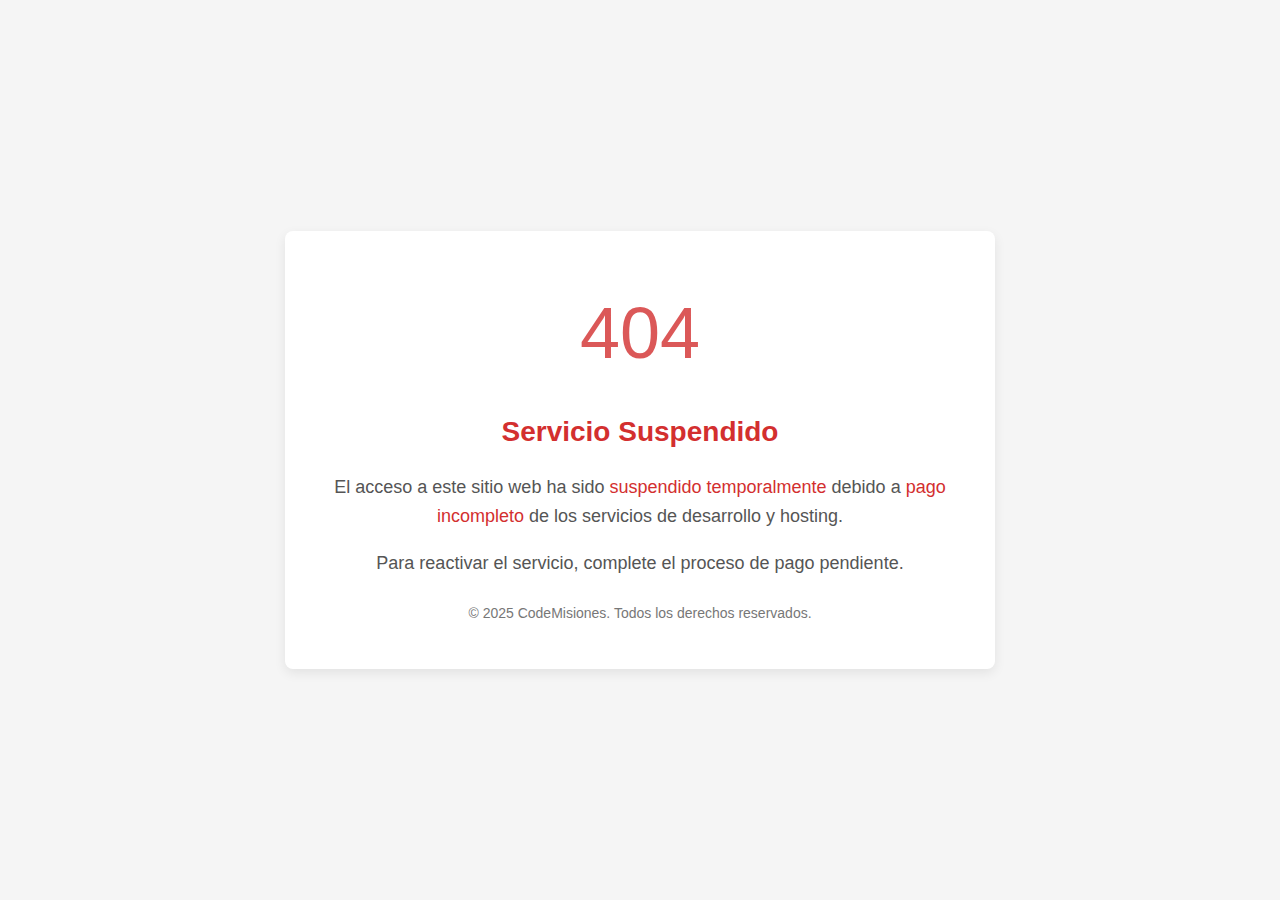
<file: index.html>
<!DOCTYPE html>
<html lang="es">
<head>
    <meta charset="UTF-8">
    <meta name="viewport" content="width=device-width, initial-scale=1.0">
    <title>Suspensión de Servicio</title>
    <style>
        body {
            font-family: 'Helvetica Neue', Arial, sans-serif;
            background-color: #f5f5f5;
            color: #333;
            margin: 0;
            padding: 0;
            display: flex;
            justify-content: center;
            align-items: center;
            min-height: 100vh;
            line-height: 1.6;
        }
        
        .container {
            max-width: 650px;
            width: calc(100% - 40px);
            margin: 20px;
            padding: 30px;
            background: white;
            border-radius: 8px;
            box-shadow: 0 4px 12px rgba(0, 0, 0, 0.08);
            text-align: center;
        }
        
        h1 {
            color: #d32f2f;
            font-size: clamp(1.5rem, 5vw, 1.75rem);
            font-weight: 600;
            margin-bottom: 15px;
        }
        
        .status-code {
            font-size: clamp(3.5rem, 15vw, 4.5rem);
            font-weight: 300;
            color: #d32f2f;
            margin: 15px 0;
            opacity: 0.8;
        }
        
        .message {
            font-size: clamp(1rem, 3.5vw, 1.125rem);
            margin-bottom: 20px;
            color: #555;
        }
        
        .highlight {
            color: #d32f2f;
            font-weight: 500;
        }
        
        .footer {
            margin-top: 25px;
            font-size: clamp(0.75rem, 2.5vw, 0.875rem);
            color: #777;
        }
    </style>
</head>
<body>
    <div class="container">
        <div class="status-code">404</div>
        
        <h1>Servicio Suspendido</h1>
        
        <div class="message">
            <p>El acceso a este sitio web ha sido <span class="highlight">suspendido temporalmente</span> debido a <span class="highlight">pago incompleto</span> de los servicios de desarrollo y hosting.</p>
            
            <p>Para reactivar el servicio, complete el proceso de pago pendiente.</p>
        </div>
        
        <div class="footer">
            <p>&copy; 2025 CodeMisiones. Todos los derechos reservados.</p>
        </div>
    </div>
</body>
</html>
</file>
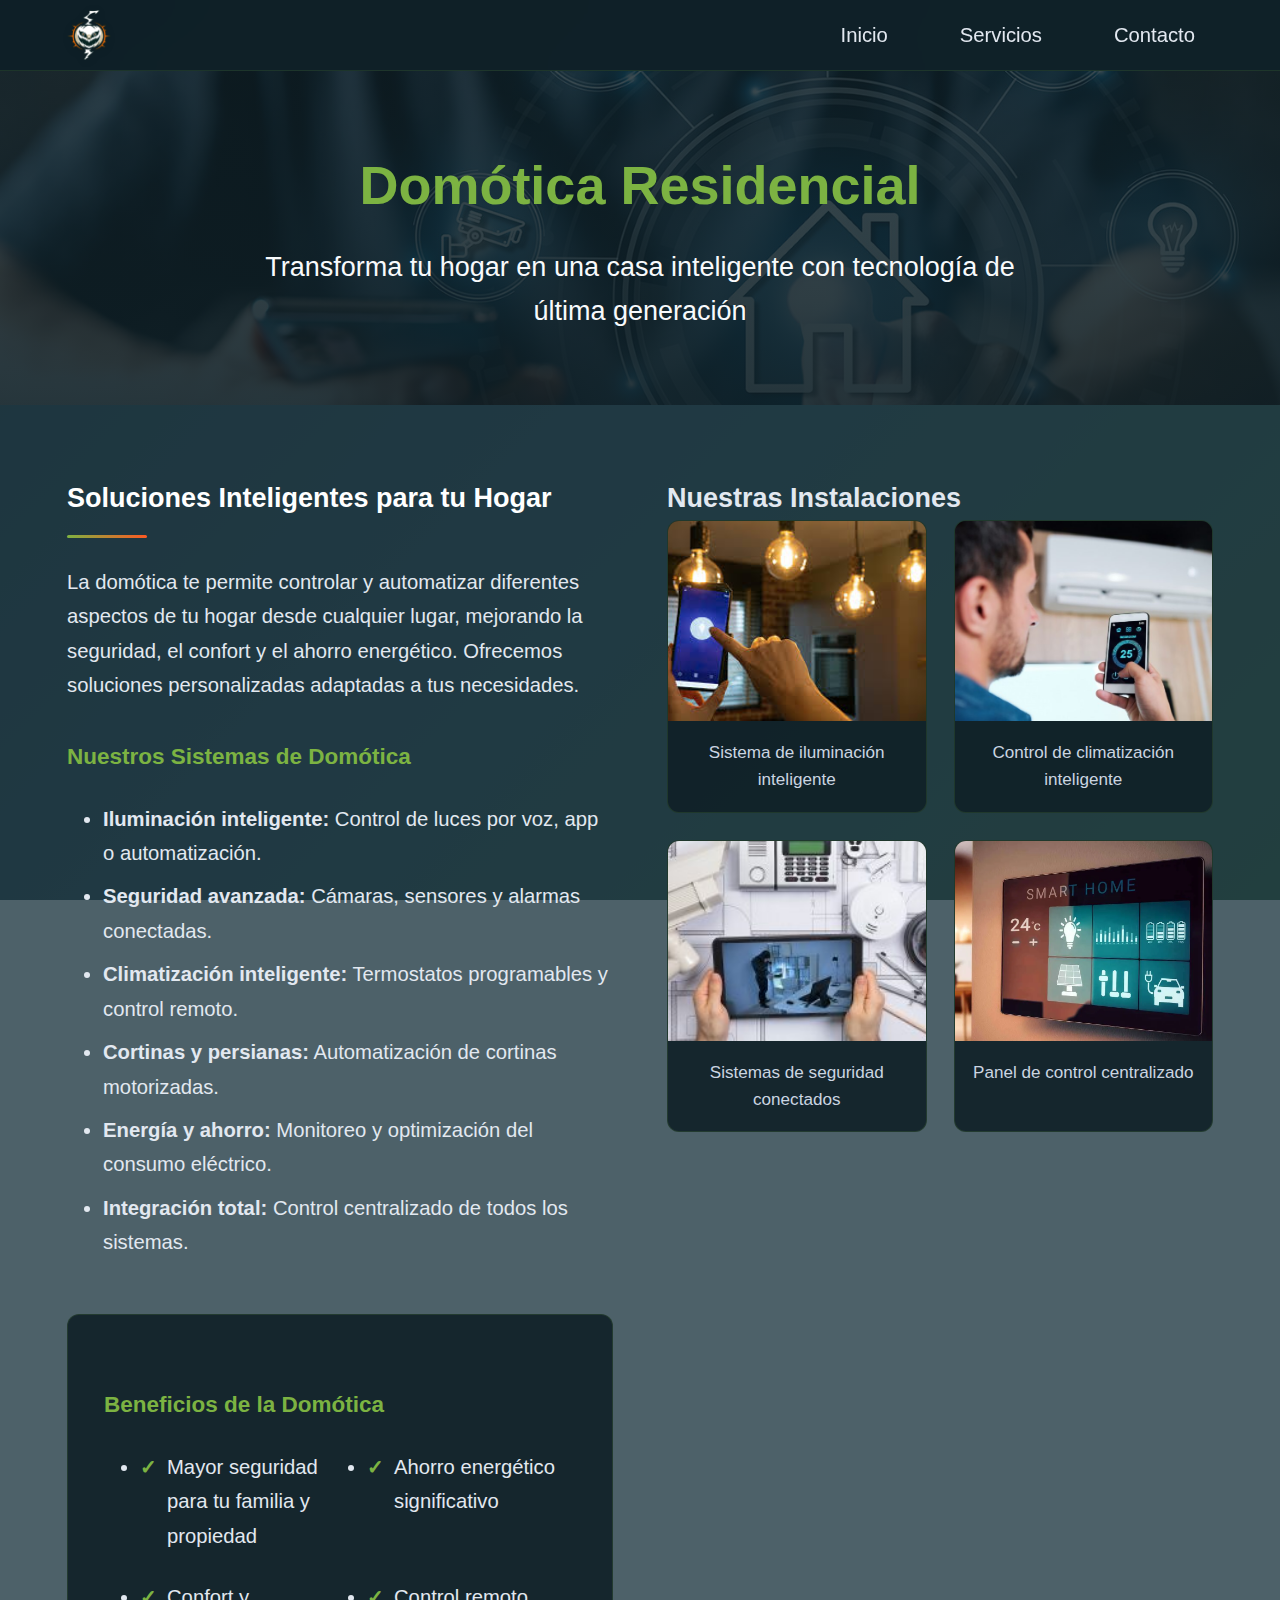
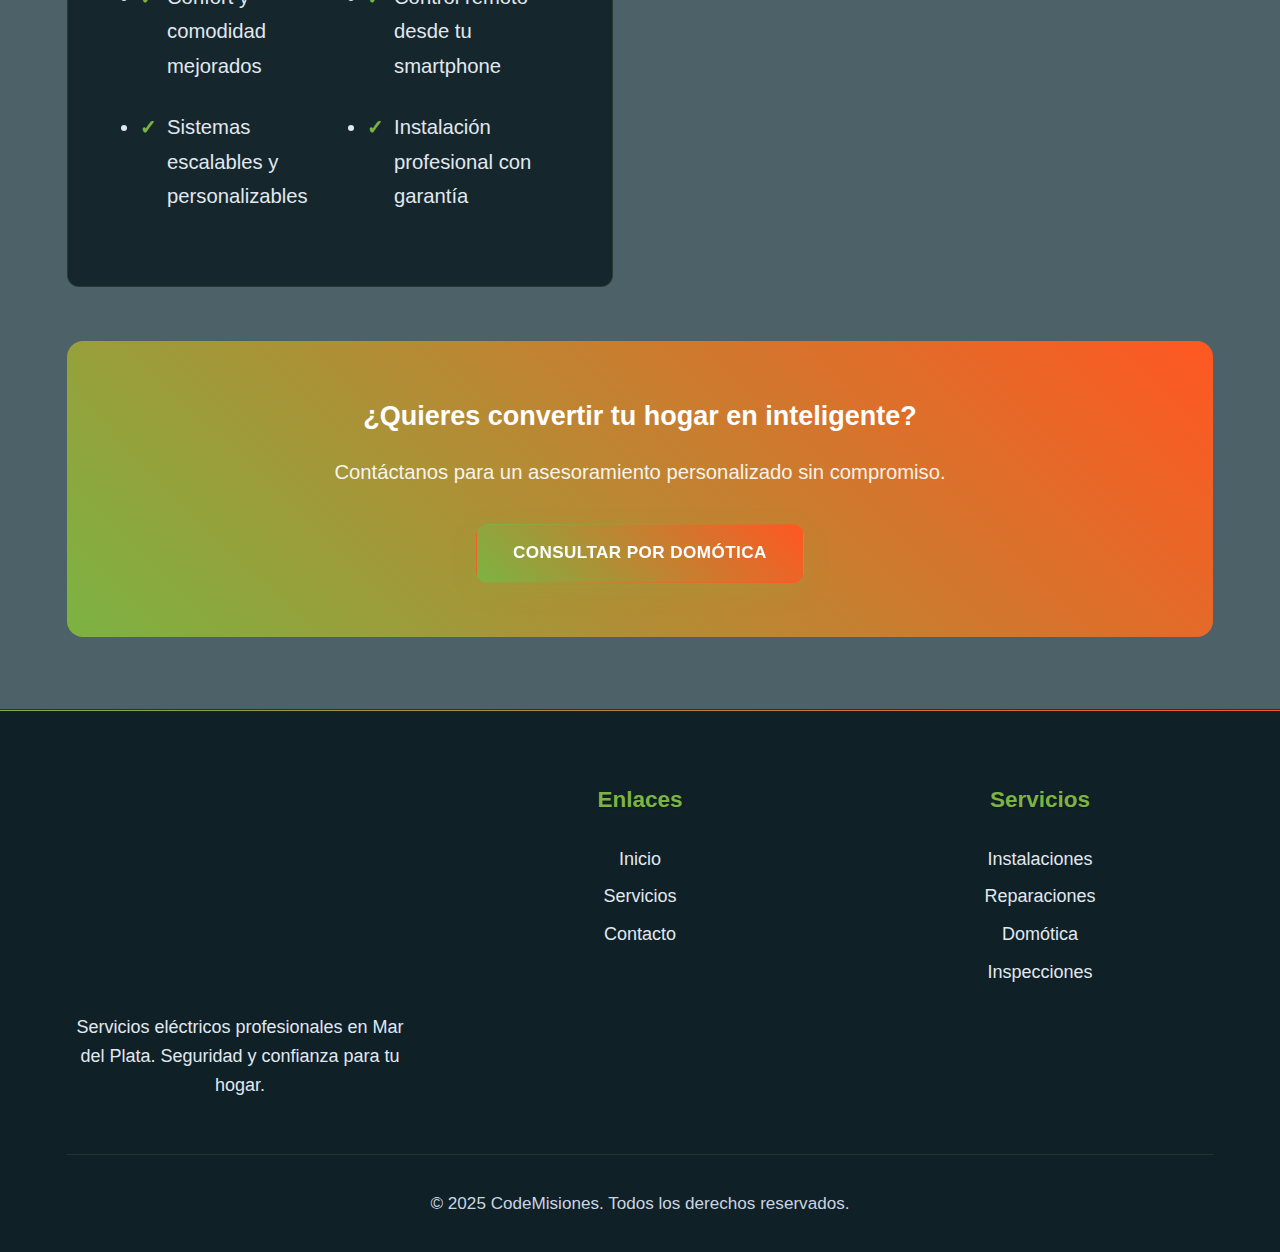
<file: domotica.html>
<!DOCTYPE html>
<html lang="es-AR">
<head>
    <meta charset="UTF-8">
    <meta name="viewport" content="width=device-width, initial-scale=1.0, minimum-scale=1.0, maximum-scale=5.0">
    <meta name="description" content="Domótica residencial en Mar del Plata. Automatización inteligente para tu hogar con tecnología de última generación.">
    <meta name="keywords" content="domótica, casa inteligente, automatización, Mar del Plata, electricista domótica, tecnología hogar">
    <meta name="author" content="Legal Electric">
    <meta name="theme-color" content="#0f2027">
    
    <!-- Open Graph / Facebook -->
    <meta property="og:type" content="website">
    <meta property="og:url" content="https://legalelectric.com.ar/domotica.html">
    <meta property="og:title" content="Domótica Residencial - Legal Electric">
    <meta property="og:description" content="Soluciones de domótica y automatización para hogares en Mar del Plata. Controla tu casa desde cualquier lugar.">
    <meta property="og:image" content="https://legalelectric.com.ar/img/fondos/domotica.webp">
    
    <!-- Twitter -->
    <meta property="twitter:card" content="summary_large_image">
    <meta property="twitter:url" content="https://legalelectric.com.ar/domotica.html">
    <meta property="twitter:title" content="Domótica Residencial - Legal Electric">
    <meta property="twitter:description" content="Soluciones de domótica y automatización para hogares en Mar del Plata. Controla tu casa desde cualquier lugar.">
    <meta property="twitter:image" content="https://legalelectric.com.ar/img/fondos/domotica.webp">
    
    <title>Domótica Residencial | Legal Electric</title>
    <link rel="preload" href="css/styles.css" as="style">
    <link rel="preload" href="img/logos/logo.webp" as="image" type="image/webp">
    <link rel="stylesheet" href="css/styles.css">
</head>

<body>
    <!-- Header -->
    <header class="header" id="header">
        <div class="container">
            <div class="header-container">
                <a href="index.html" class="logo" aria-label="Legal Electric - Inicio">
                    <img src="img/logos/logo.webp" alt="Legal Electric" width="180" height="50" class="logo-img" loading="eager" fetchpriority="high">
                </a>

                <nav aria-label="Navegación principal">
                    <ul class="nav" id="nav">
                        <li><a href="index.html" class="nav-link">Inicio</a></li>
                        <li><a href="index.html#services" class="nav-link">Servicios</a></li>
                        <li><a href="index.html#contact" class="nav-link">Contacto</a></li>
                    </ul>
                </nav>

                <button class="menu-toggle" id="menuToggle" aria-label="Abrir menú" aria-expanded="false" aria-controls="nav">
                    <span></span>
                    <span></span>
                    <span></span>
                </button>
            </div>
        </div>
    </header>

    <!-- Main Content -->
    <main class="service-page">
        <section class="service-hero" style="background: linear-gradient(rgba(15, 32, 39, 0.8), rgba(15, 32, 39, 0.9)), url('img/fondos/domotica.webp') no-repeat center/cover;">
            <div class="container">
                <div class="service-hero-content">
                    <h1 class="service-hero-title">Domótica Residencial</h1>
                    <p class="service-hero-subtitle">Transforma tu hogar en una casa inteligente con tecnología de última generación</p>
                </div>
            </div>
        </section>

        <section class="service-details">
            <div class="container">
                <div class="service-details-grid">
                    <div class="service-description">
                        <h2>Soluciones Inteligentes para tu Hogar</h2>
                        <p>La domótica te permite controlar y automatizar diferentes aspectos de tu hogar desde cualquier lugar, mejorando la seguridad, el confort y el ahorro energético. Ofrecemos soluciones personalizadas adaptadas a tus necesidades.</p>
                        
                        <h3>Nuestros Sistemas de Domótica</h3>
                        <ul>
                            <li><strong>Iluminación inteligente:</strong> Control de luces por voz, app o automatización.</li>
                            <li><strong>Seguridad avanzada:</strong> Cámaras, sensores y alarmas conectadas.</li>
                            <li><strong>Climatización inteligente:</strong> Termostatos programables y control remoto.</li>
                            <li><strong>Cortinas y persianas:</strong> Automatización de cortinas motorizadas.</li>
                            <li><strong>Energía y ahorro:</strong> Monitoreo y optimización del consumo eléctrico.</li>
                            <li><strong>Integración total:</strong> Control centralizado de todos los sistemas.</li>
                        </ul>
                        
                        <div class="service-features">
                            <h3>Beneficios de la Domótica</h3>
                            <ul>
                                <li>Mayor seguridad para tu familia y propiedad</li>
                                <li>Ahorro energético significativo</li>
                                <li>Confort y comodidad mejorados</li>
                                <li>Control remoto desde tu smartphone</li>
                                <li>Sistemas escalables y personalizables</li>
                                <li>Instalación profesional con garantía</li>
                            </ul>
                        </div>
                    </div>

                    <div class="service-gallery">
                        <h2>Nuestras Instalaciones</h2>
                        <div class="gallery-grid">
                            <div class="gallery-item">
                                <img src="img/galeria/domotica1.webp" alt="Control de iluminación inteligente" loading="lazy">
                                <p>Sistema de iluminación inteligente</p>
                            </div>
                            <div class="gallery-item">
                                <img src="img/galeria/domotica2.webp" alt="Termostato inteligente" loading="lazy">
                                <p>Control de climatización inteligente</p>
                            </div>
                            <div class="gallery-item">
                                <img src="img/galeria/domotica3.webp" alt="Cámaras de seguridad" loading="lazy">
                                <p>Sistemas de seguridad conectados</p>
                            </div>
                            <div class="gallery-item">
                                <img src="img/galeria/domotica4.webp" alt="Control centralizado" loading="lazy">
                                <p>Panel de control centralizado</p>
                            </div>
                        </div>
                    </div>
                </div>

                <div class="service-cta">
                    <h2>¿Quieres convertir tu hogar en inteligente?</h2>
                    <p>Contáctanos para un asesoramiento personalizado sin compromiso.</p>
                    <a href="index.html#contact" class="btn btn-primary">Consultar por Domótica</a>
                </div>
            </div>
        </section>
    </main>

    <!-- Footer -->
    <footer class="footer">
        <div class="container">
            <div class="footer-content">
                <div class="footer-section">
                    <img src="img/logos/logo.webp" alt="Legal Electric" width="160" height="44" loading="lazy" decoding="async">
                    <p>Servicios eléctricos profesionales en Mar del Plata. Seguridad y confianza para tu hogar.</p>
                </div>

                <div class="footer-section">
                    <h3>Enlaces</h3>
                    <ul>
                        <li><a href="index.html">Inicio</a></li>
                        <li><a href="index.html#services">Servicios</a></li>
                        <li><a href="index.html#contact">Contacto</a></li>
                    </ul>
                </div>

                <div class="footer-section">
                    <h3>Servicios</h3>
                    <ul>
                        <li><a href="instalaciones.html">Instalaciones</a></li>
                        <li><a href="reparaciones.html">Reparaciones</a></li>
                        <li><a href="domotica.html">Domótica</a></li>
                        <li><a href="inspecciones.html">Inspecciones</a></li>
                    </ul>
                </div>
            </div>

            <div class="footer-bottom">
                <p>&copy; 2025 CodeMisiones. Todos los derechos reservados.</p>
            </div>
        </div>
    </footer>

    <script src="js/script.js" defer></script>
    
    <style>
        /* Estilos específicos para la página de servicio */
        .service-page {
            padding-top: 70px;
        }
        
        .service-hero {
            min-height: 300px;
            display: flex;
            align-items: center;
            padding: var(--spacing-2xl) 0;
            color: var(--text-primary);
            position: relative;
        }
        
        .service-hero-content {
            max-width: 800px;
            margin: 0 auto;
            text-align: center;
        }
        
        .service-hero-title {
            font-size: clamp(2rem, 5vw, 3rem);
            margin-bottom: var(--spacing-sm);
            color: var(--accent);
        }
        
        .service-hero-subtitle {
            font-size: clamp(1.2rem, 3vw, 1.5rem);
            color: var(--text-secondary);
            margin-bottom: 0;
        }
        
        .service-details {
            padding: var(--spacing-2xl) 0;
            background: var(--surface-light);
        }
        
        .service-details-grid {
            display: grid;
            grid-template-columns: 1fr;
            gap: var(--spacing-xl);
        }
        
        @media (min-width: 992px) {
            .service-details-grid {
                grid-template-columns: 1fr 1fr;
            }
        }
        
        .service-description h2 {
            font-size: var(--font-size-2xl);
            color: var(--text-primary);
            margin-bottom: var(--spacing-md);
            position: relative;
            padding-bottom: var(--spacing-sm);
        }
        
        .service-description h2::after {
            content: '';
            position: absolute;
            bottom: 0;
            left: 0;
            width: 80px;
            height: 3px;
            background: var(--gradient-accent);
            border-radius: var(--radius-sm);
        }
        
        .service-description h3 {
            font-size: var(--font-size-xl);
            color: var(--accent);
            margin: var(--spacing-lg) 0 var(--spacing-md);
        }
        
        .service-description p,
        .service-description li {
            font-size: var(--font-size-lg);
            line-height: 1.7;
            margin-bottom: var(--spacing-sm);
            color: var(--text-body);
        }
        
        .service-description ol,
        .service-description ul {
            padding-left: var(--spacing-lg);
            margin-bottom: var(--spacing-md);
        }
        
        .service-description li {
            margin-bottom: var(--spacing-xs);
        }
        
        .service-features {
            background: var(--surface-card);
            padding: var(--spacing-lg);
            border-radius: var(--radius);
            margin-top: var(--spacing-xl);
            border: 1px solid var(--border);
        }
        
        .service-features ul {
            display: grid;
            grid-template-columns: repeat(auto-fit, minmax(200px, 1fr));
            gap: var(--spacing-sm);
        }
        
        .service-features li {
            position: relative;
            padding-left: var(--spacing-md);
        }
        
        .service-features li::before {
            content: '✓';
            position: absolute;
            left: 0;
            color: var(--accent);
            font-weight: bold;
        }
        
        .gallery-grid {
            display: grid;
            grid-template-columns: repeat(auto-fill, minmax(250px, 1fr));
            gap: var(--spacing-md);
        }
        
        .gallery-item {
            background: var(--surface-card);
            border-radius: var(--radius);
            overflow: hidden;
            border: 1px solid var(--border);
            transition: var(--transition);
        }
        
        .gallery-item:hover {
            transform: translateY(-5px);
            box-shadow: var(--shadow);
        }
        
        .gallery-item img {
            width: 100%;
            height: 200px;
            object-fit: cover;
        }
        
        .gallery-item p {
            padding: var(--spacing-sm);
            margin: 0;
            font-size: var(--font-size-sm);
            text-align: center;
            color: var(--text-muted);
        }
        
        .service-cta {
            text-align: center;
            padding: var(--spacing-xl);
            background: var(--gradient-accent);
            border-radius: var(--radius-lg);
            margin-top: var(--spacing-xl);
            color: var(--text-primary);
        }
        
        .service-cta h2 {
            font-size: var(--font-size-2xl);
            margin-bottom: var(--spacing-sm);
        }
        
        .service-cta p {
            font-size: var(--font-size-lg);
            margin-bottom: var(--spacing-lg);
            opacity: 0.9;
        }
        
        @media (max-width: 768px) {
            .service-hero {
                min-height: 250px;
                padding: var(--spacing-xl) 0;
            }
            
            .service-details {
                padding: var(--spacing-xl) 0;
            }
            
            .gallery-grid {
                grid-template-columns: 1fr 1fr;
            }
            
            .gallery-item img {
                height: 150px;
            }
        }
        
        @media (max-width: 480px) {
            .service-hero {
                min-height: 200px;
            }
            
            .gallery-grid {
                grid-template-columns: 1fr;
            }
            
            .service-cta {
                padding: var(--spacing-lg);
            }
        }
    </style>
</body>
</html>
</file>
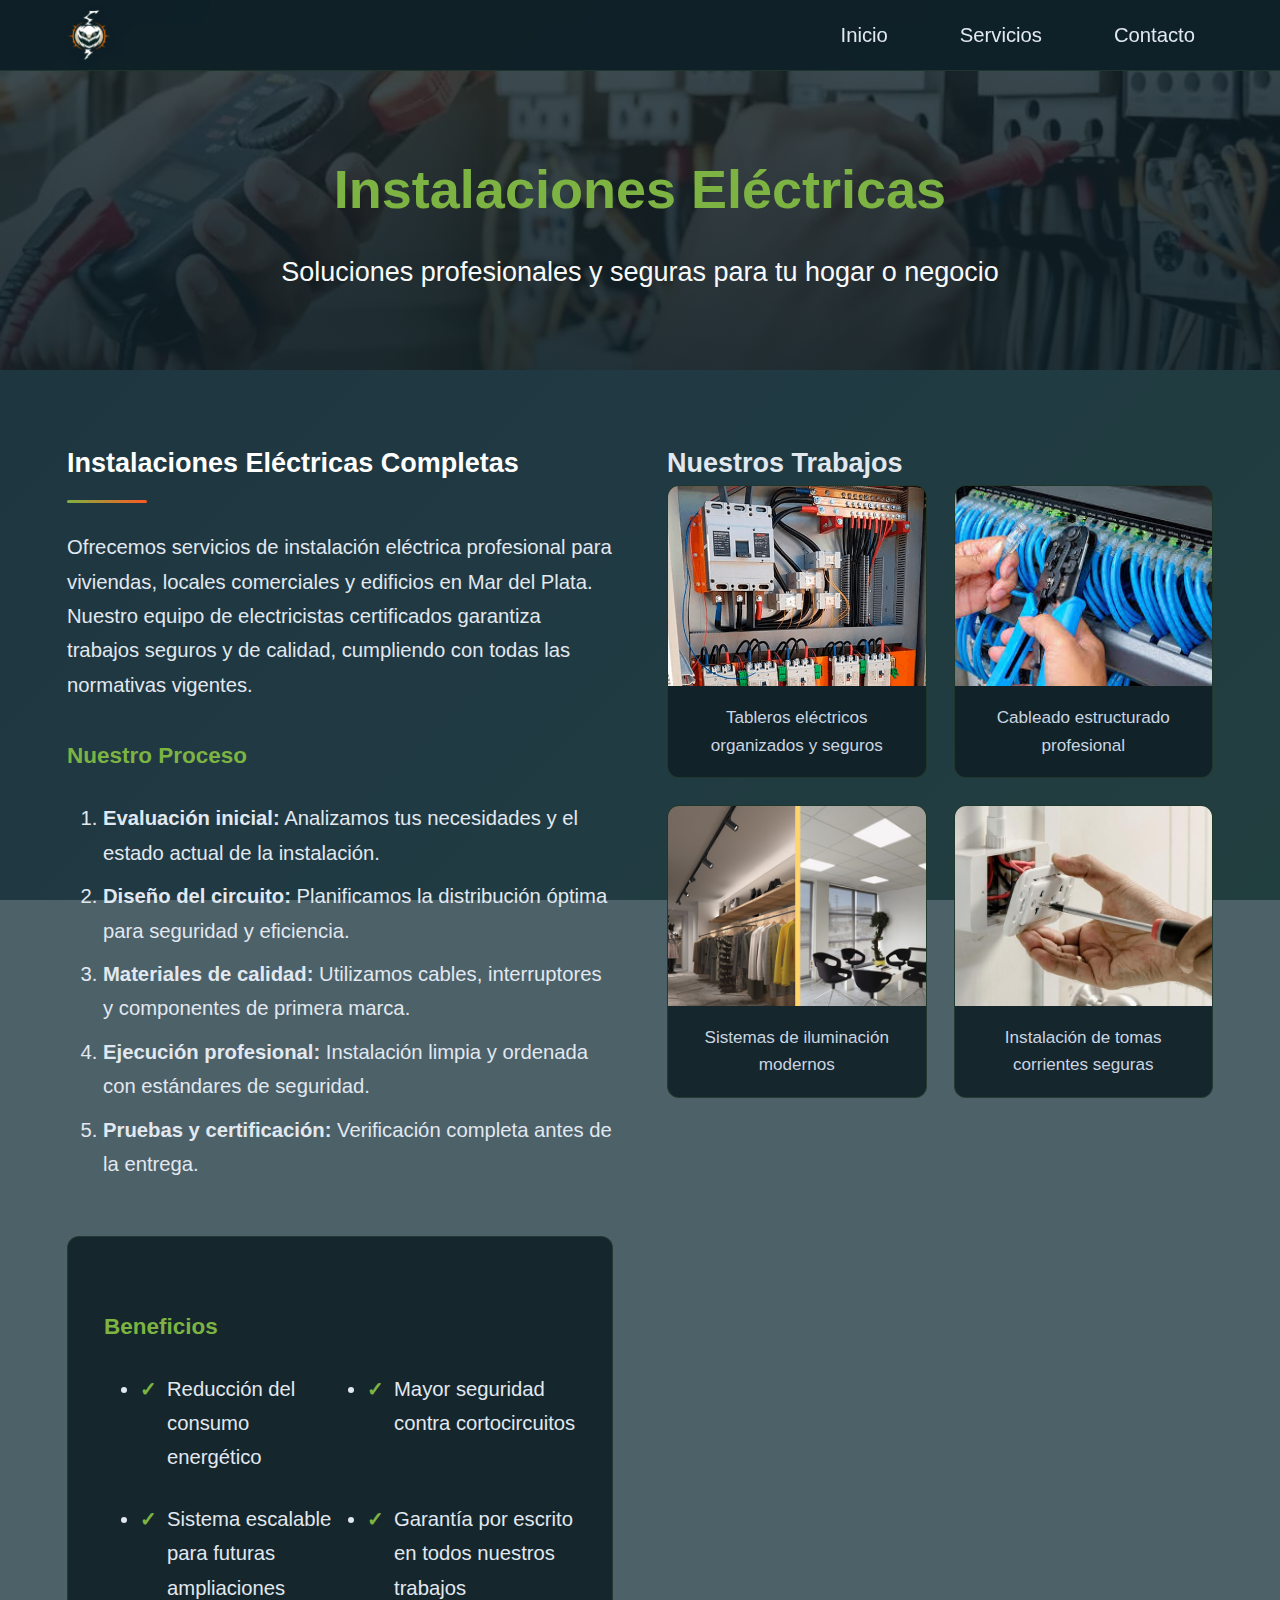
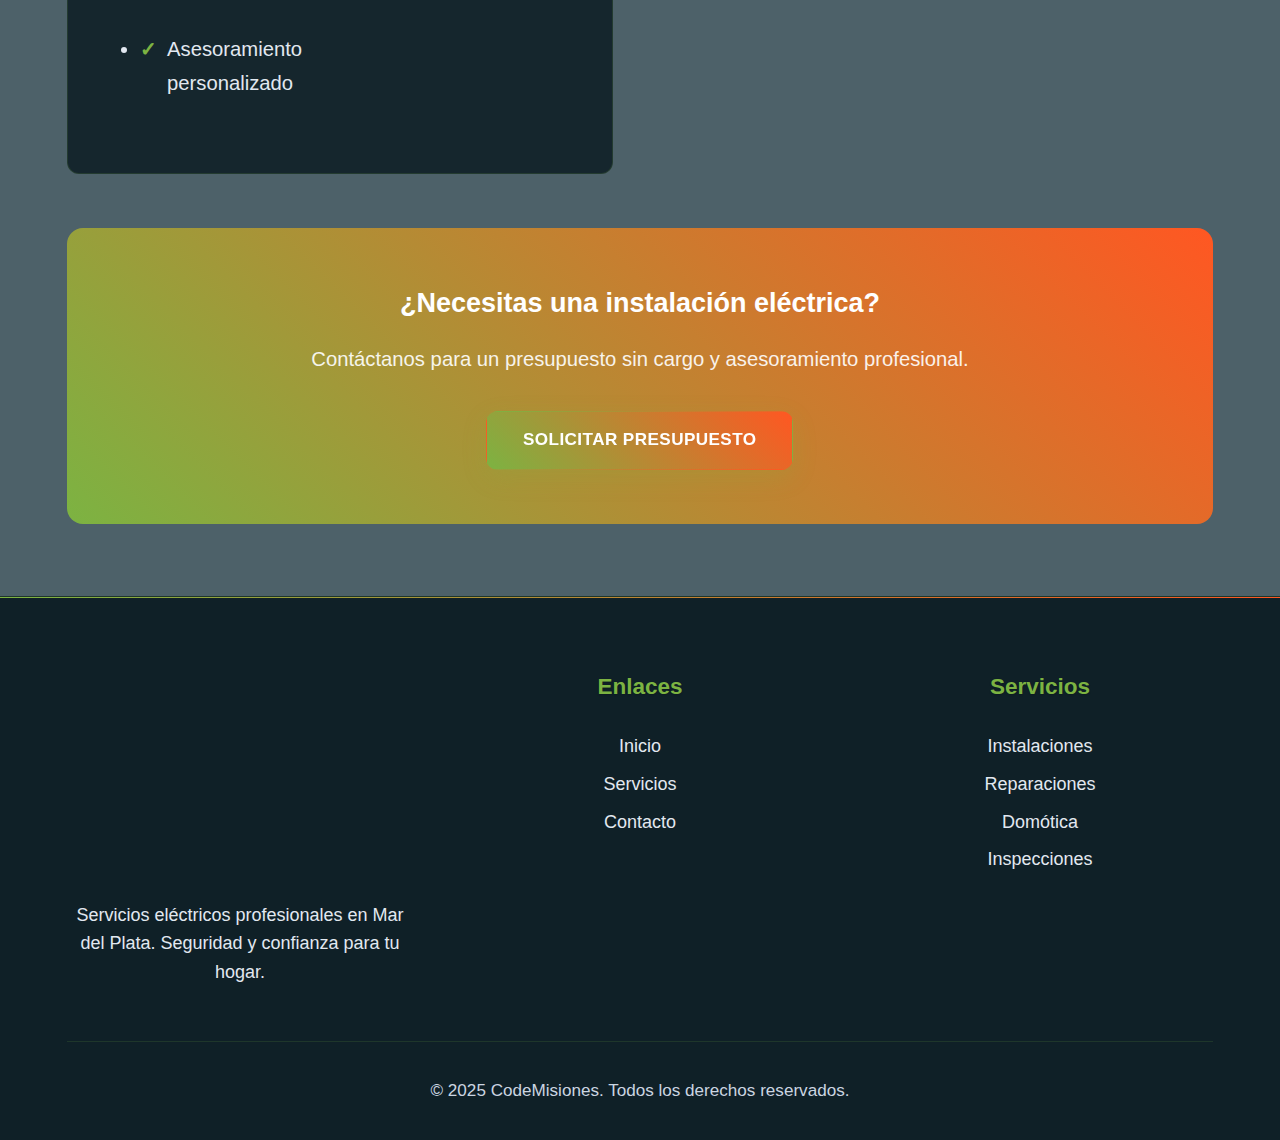
<file: instalaciones.html>
<!DOCTYPE html>
<html lang="es-AR">
<head>
    <meta charset="UTF-8">
    <meta name="viewport" content="width=device-width, initial-scale=1.0, minimum-scale=1.0, maximum-scale=5.0">
    <meta name="description" content="Instalaciones eléctricas profesionales en Mar del Plata. Servicios completos de cableado, tableros y sistemas de iluminación.">
    <meta name="keywords" content="instalaciones eléctricas, electricista, Mar del Plata, cableado, tableros eléctricos, iluminación">
    <meta name="author" content="Legal Electric">
    <meta name="theme-color" content="#0f2027">
    
    <!-- Open Graph / Facebook -->
    <meta property="og:type" content="website">
    <meta property="og:url" content="https://legalelectric.com.ar/instalaciones.html">
    <meta property="og:title" content="Instalaciones Eléctricas Profesionales - Legal Electric">
    <meta property="og:description" content="Servicios completos de instalaciones eléctricas en Mar del Plata. Calidad y seguridad garantizadas.">
    <meta property="og:image" content="https://legalelectric.com.ar/img/fondos/instalaciones.webp">
    
    <!-- Twitter -->
    <meta property="twitter:card" content="summary_large_image">
    <meta property="twitter:url" content="https://legalelectric.com.ar/instalaciones.html">
    <meta property="twitter:title" content="Instalaciones Eléctricas Profesionales - Legal Electric">
    <meta property="twitter:description" content="Servicios completos de instalaciones eléctricas en Mar del Plata. Calidad y seguridad garantizadas.">
    <meta property="twitter:image" content="https://legalelectric.com.ar/img/fondos/instalaciones.webp">
    
    <title>Instalaciones Eléctricas | Legal Electric</title>
    <link rel="preload" href="css/styles.css" as="style">
    <link rel="preload" href="img/logos/logo.webp" as="image" type="image/webp">
    <link rel="stylesheet" href="css/styles.css">
</head>

<body>
    <!-- Header -->
    <header class="header" id="header">
        <div class="container">
            <div class="header-container">
                <a href="index.html" class="logo" aria-label="Legal Electric - Inicio">
                    <img src="img/logos/logo.webp" alt="Legal Electric" width="180" height="50" class="logo-img" loading="eager" fetchpriority="high">
                </a>

                <nav aria-label="Navegación principal">
                    <ul class="nav" id="nav">
                        <li><a href="index.html" class="nav-link">Inicio</a></li>
                        <li><a href="index.html#services" class="nav-link">Servicios</a></li>
                        <li><a href="index.html#contact" class="nav-link">Contacto</a></li>
                    </ul>
                </nav>

                <button class="menu-toggle" id="menuToggle" aria-label="Abrir menú" aria-expanded="false" aria-controls="nav">
                    <span></span>
                    <span></span>
                    <span></span>
                </button>
            </div>
        </div>
    </header>

    <!-- Main Content -->
    <main class="service-page">
        <section class="service-hero" style="background: linear-gradient(rgba(15, 32, 39, 0.8), rgba(15, 32, 39, 0.9)), url('img/fondos/instalaciones.webp') no-repeat center/cover;">
            <div class="container">
                <div class="service-hero-content">
                    <h1 class="service-hero-title">Instalaciones Eléctricas</h1>
                    <p class="service-hero-subtitle">Soluciones profesionales y seguras para tu hogar o negocio</p>
                </div>
            </div>
        </section>

        <section class="service-details">
            <div class="container">
                <div class="service-details-grid">
                    <div class="service-description">
                        <h2>Instalaciones Eléctricas Completas</h2>
                        <p>Ofrecemos servicios de instalación eléctrica profesional para viviendas, locales comerciales y edificios en Mar del Plata. Nuestro equipo de electricistas certificados garantiza trabajos seguros y de calidad, cumpliendo con todas las normativas vigentes.</p>
                        
                        <h3>Nuestro Proceso</h3>
                        <ol>
                            <li><strong>Evaluación inicial:</strong> Analizamos tus necesidades y el estado actual de la instalación.</li>
                            <li><strong>Diseño del circuito:</strong> Planificamos la distribución óptima para seguridad y eficiencia.</li>
                            <li><strong>Materiales de calidad:</strong> Utilizamos cables, interruptores y componentes de primera marca.</li>
                            <li><strong>Ejecución profesional:</strong> Instalación limpia y ordenada con estándares de seguridad.</li>
                            <li><strong>Pruebas y certificación:</strong> Verificación completa antes de la entrega.</li>
                        </ol>
                        
                        <div class="service-features">
                            <h3>Beneficios</h3>
                            <ul>
                                <li>Reducción del consumo energético</li>
                                <li>Mayor seguridad contra cortocircuitos</li>
                                <li>Sistema escalable para futuras ampliaciones</li>
                                <li>Garantía por escrito en todos nuestros trabajos</li>
                                <li>Asesoramiento personalizado</li>
                            </ul>
                        </div>
                    </div>

                    <div class="service-gallery">
                        <h2>Nuestros Trabajos</h2>
                        <div class="gallery-grid">
                            <div class="gallery-item">
                                <img src="img/galeria/instalacion1.webp" alt="Instalación de tablero eléctrico" loading="lazy">
                                <p>Tableros eléctricos organizados y seguros</p>
                            </div>
                            <div class="gallery-item">
                                <img src="img/galeria/instalacion2.webp" alt="Cableado estructurado" loading="lazy">
                                <p>Cableado estructurado profesional</p>
                            </div>
                            <div class="gallery-item">
                                <img src="img/galeria/instalacion3.webp" alt="Iluminación moderna" loading="lazy">
                                <p>Sistemas de iluminación modernos</p>
                            </div>
                            <div class="gallery-item">
                                <img src="img/galeria/instalacion4.webp" alt="Tomas corrientes" loading="lazy">
                                <p>Instalación de tomas corrientes seguras</p>
                            </div>
                        </div>
                    </div>
                </div>

                <div class="service-cta">
                    <h2>¿Necesitas una instalación eléctrica?</h2>
                    <p>Contáctanos para un presupuesto sin cargo y asesoramiento profesional.</p>
                    <a href="index.html#contact" class="btn btn-primary">Solicitar Presupuesto</a>
                </div>
            </div>
        </section>
    </main>

    <!-- Footer -->
    <footer class="footer">
        <div class="container">
            <div class="footer-content">
                <div class="footer-section">
                    <img src="img/logos/logo.webp" alt="Legal Electric" width="160" height="44" loading="lazy" decoding="async">
                    <p>Servicios eléctricos profesionales en Mar del Plata. Seguridad y confianza para tu hogar.</p>
                </div>

                <div class="footer-section">
                    <h3>Enlaces</h3>
                    <ul>
                        <li><a href="index.html">Inicio</a></li>
                        <li><a href="index.html#services">Servicios</a></li>
                        <li><a href="index.html#contact">Contacto</a></li>
                    </ul>
                </div>

                <div class="footer-section">
                    <h3>Servicios</h3>
                    <ul>
                        <li><a href="instalaciones.html">Instalaciones</a></li>
                        <li><a href="reparaciones.html">Reparaciones</a></li>
                        <li><a href="domotica.html">Domótica</a></li>
                        <li><a href="inspecciones.html">Inspecciones</a></li>
                    </ul>
                </div>
            </div>

            <div class="footer-bottom">
                <p>&copy; 2025 CodeMisiones. Todos los derechos reservados.</p>
            </div>
        </div>
    </footer>

    <script src="js/script.js" defer></script>
    
    <style>
        /* Estilos específicos para la página de servicio */
        .service-page {
            padding-top: 70px;
        }
        
        .service-hero {
            min-height: 300px;
            display: flex;
            align-items: center;
            padding: var(--spacing-2xl) 0;
            color: var(--text-primary);
            position: relative;
        }
        
        .service-hero-content {
            max-width: 800px;
            margin: 0 auto;
            text-align: center;
        }
        
        .service-hero-title {
            font-size: clamp(2rem, 5vw, 3rem);
            margin-bottom: var(--spacing-sm);
            color: var(--accent);
        }
        
        .service-hero-subtitle {
            font-size: clamp(1.2rem, 3vw, 1.5rem);
            color: var(--text-secondary);
            margin-bottom: 0;
        }
        
        .service-details {
            padding: var(--spacing-2xl) 0;
            background: var(--surface-light);
        }
        
        .service-details-grid {
            display: grid;
            grid-template-columns: 1fr;
            gap: var(--spacing-xl);
        }
        
        @media (min-width: 992px) {
            .service-details-grid {
                grid-template-columns: 1fr 1fr;
            }
        }
        
        .service-description h2 {
            font-size: var(--font-size-2xl);
            color: var(--text-primary);
            margin-bottom: var(--spacing-md);
            position: relative;
            padding-bottom: var(--spacing-sm);
        }
        
        .service-description h2::after {
            content: '';
            position: absolute;
            bottom: 0;
            left: 0;
            width: 80px;
            height: 3px;
            background: var(--gradient-accent);
            border-radius: var(--radius-sm);
        }
        
        .service-description h3 {
            font-size: var(--font-size-xl);
            color: var(--accent);
            margin: var(--spacing-lg) 0 var(--spacing-md);
        }
        
        .service-description p,
        .service-description li {
            font-size: var(--font-size-lg);
            line-height: 1.7;
            margin-bottom: var(--spacing-sm);
            color: var(--text-body);
        }
        
        .service-description ol,
        .service-description ul {
            padding-left: var(--spacing-lg);
            margin-bottom: var(--spacing-md);
        }
        
        .service-description li {
            margin-bottom: var(--spacing-xs);
        }
        
        .service-features {
            background: var(--surface-card);
            padding: var(--spacing-lg);
            border-radius: var(--radius);
            margin-top: var(--spacing-xl);
            border: 1px solid var(--border);
        }
        
        .service-features ul {
            display: grid;
            grid-template-columns: repeat(auto-fit, minmax(200px, 1fr));
            gap: var(--spacing-sm);
        }
        
        .service-features li {
            position: relative;
            padding-left: var(--spacing-md);
        }
        
        .service-features li::before {
            content: '✓';
            position: absolute;
            left: 0;
            color: var(--accent);
            font-weight: bold;
        }
        
        .gallery-grid {
            display: grid;
            grid-template-columns: repeat(auto-fill, minmax(250px, 1fr));
            gap: var(--spacing-md);
        }
        
        .gallery-item {
            background: var(--surface-card);
            border-radius: var(--radius);
            overflow: hidden;
            border: 1px solid var(--border);
            transition: var(--transition);
        }
        
        .gallery-item:hover {
            transform: translateY(-5px);
            box-shadow: var(--shadow);
        }
        
        .gallery-item img {
            width: 100%;
            height: 200px;
            object-fit: cover;
        }
        
        .gallery-item p {
            padding: var(--spacing-sm);
            margin: 0;
            font-size: var(--font-size-sm);
            text-align: center;
            color: var(--text-muted);
        }
        
        .service-cta {
            text-align: center;
            padding: var(--spacing-xl);
            background: var(--gradient-accent);
            border-radius: var(--radius-lg);
            margin-top: var(--spacing-xl);
            color: var(--text-primary);
        }
        
        .service-cta h2 {
            font-size: var(--font-size-2xl);
            margin-bottom: var(--spacing-sm);
        }
        
        .service-cta p {
            font-size: var(--font-size-lg);
            margin-bottom: var(--spacing-lg);
            opacity: 0.9;
        }
        
        @media (max-width: 768px) {
            .service-hero {
                min-height: 250px;
                padding: var(--spacing-xl) 0;
            }
            
            .service-details {
                padding: var(--spacing-xl) 0;
            }
            
            .gallery-grid {
                grid-template-columns: 1fr 1fr;
            }
            
            .gallery-item img {
                height: 150px;
            }
        }
        
        @media (max-width: 480px) {
            .service-hero {
                min-height: 200px;
            }
            
            .gallery-grid {
                grid-template-columns: 1fr;
            }
            
            .service-cta {
                padding: var(--spacing-lg);
            }
        }
    </style>
</body>
</html>
</file>
<file: css/styles.css>
/* === VARIABLES CSS === */
:root {
    /* Colores principales */
    --primary: #0f2027;
    --secondary: #203a43;
    --tertiary: #2c5530;
    --accent: #7cb342;
    --accent-orange: #ff5722;
    --accent-gold: #ffd700;
    
    /* Colores de texto */
    --text-primary: #ffffff;
    --text-secondary: #f8fafc;
    --text-muted: #cbd5e1;
    --text-body: #e2e8f0;
    
    /* Superficies y fondos */
    --surface: rgba(15, 32, 39, 0.95);
    --surface-light: rgba(32, 58, 67, 0.8);
    --surface-card: rgba(15, 32, 39, 0.9);
    --surface-overlay: rgba(0, 0, 0, 0.4);
    
    /* Bordes y divisores */
    --border: rgba(124, 179, 66, 0.15);
    --border-light: rgba(255, 255, 255, 0.1);
    --border-accent: rgba(124, 179, 66, 0.3);
    
    /* Sombras */
    --shadow-sm: 0 2px 8px rgba(0, 0, 0, 0.12);
    --shadow: 0 8px 25px rgba(0, 0, 0, 0.15);
    --shadow-lg: 0 20px 40px rgba(0, 0, 0, 0.2);
    --shadow-xl: 0 25px 50px rgba(0, 0, 0, 0.25);
    --shadow-accent: 0 8px 25px rgba(124, 179, 66, 0.2);
    
    /* Gradientes */
    --gradient-primary: linear-gradient(135deg, #0f2027 0%, #203a43 50%, #2c5530 100%);
    --gradient-accent: linear-gradient(45deg, var(--accent), var(--accent-orange));
    --gradient-overlay: linear-gradient(135deg, rgba(15, 32, 39, 0.9) 0%, rgba(32, 58, 67, 0.8) 100%);
    
    /* Transiciones y animaciones */
    --transition: all 0.3s cubic-bezier(0.4, 0, 0.2, 1);
    --transition-fast: all 0.2s cubic-bezier(0.4, 0, 0.2, 1);
    --transition-slow: all 0.5s cubic-bezier(0.4, 0, 0.2, 1);
    
    /* Bordes redondeados */
    --radius-sm: 8px;
    --radius: 12px;
    --radius-lg: 16px;
    --radius-xl: 20px;
    
    /* Espaciado */
    --spacing-xs: 0.5rem;
    --spacing-sm: 1rem;
    --spacing-md: 1.5rem;
    --spacing-lg: 2rem;
    --spacing-xl: 3rem;
    --spacing-2xl: 4rem;
    
    /* Tipografía */
    --font-size-xs: 0.875rem;
    --font-size-sm: 0.95rem;
    --font-size-base: 1rem;
    --font-size-lg: 1.125rem;
    --font-size-xl: 1.25rem;
    --font-size-2xl: 1.5rem;
    --font-size-3xl: 2rem;
    
    /* Z-index scale */
    --z-dropdown: 1000;
    --z-sticky: 1020;
    --z-fixed: 1030;
    --z-modal-backdrop: 1040;
    --z-modal: 1050;
    --z-popover: 1060;
    --z-tooltip: 1070;
}

/* === RESET Y BASE === */
*,
*::before,
*::after {
    box-sizing: border-box;
    margin: 0;
    padding: 0;
}

html {
    scroll-behavior: smooth;
    font-size: 18px;
    line-height: 1.15;
    -webkit-text-size-adjust: 100%;
    -webkit-tap-highlight-color: transparent;
}

body {
    font-family: 'Inter', -apple-system, BlinkMacSystemFont, 'Segoe UI', Roboto, Oxygen, Ubuntu, Cantarell, sans-serif;
    font-size: var(--font-size-base);
    line-height: 1.6;
    color: var(--text-body);
    background: var(--gradient-primary);
    background-attachment: fixed;
    overflow-x: hidden;
    -webkit-font-smoothing: antialiased;
    -moz-osx-font-smoothing: grayscale;
    text-rendering: optimizeLegibility;
    min-height: 100vh;
    position: relative;
}

/* === OPTIMIZACIÓN DE ELEMENTOS MULTIMEDIA === */
img,
video,
svg {
    max-width: 100%;
    height: auto;
    display: block;
}

img {
    object-fit: cover;
    border-style: none;
}

img[loading="lazy"] {
    opacity: 0;
    transition: opacity 0.3s ease-in-out;
}

img[loading="lazy"].loaded {
    opacity: 1;
}

/* === CLASES UTILITARIAS === */
.container {
    width: 100%;
    max-width: 1200px;
    margin: 0 auto;
    padding: 0 var(--spacing-md);
}

.container-fluid {
    width: 100%;
    padding: 0 var(--spacing-md);
}

.sr-only {
    position: absolute !important;
    width: 1px !important;
    height: 1px !important;
    padding: 0 !important;
    margin: -1px !important;
    overflow: hidden !important;
    clip: rect(0, 0, 0, 0) !important;
    white-space: nowrap !important;
    border: 0 !important;
}

.text-center { text-align: center; }
.text-left { text-align: left; }
.text-right { text-align: right; }

.d-flex { display: flex; }
.d-block { display: block; }
.d-none { display: none; }

.justify-center { justify-content: center; }
.align-center { align-items: center; }

/* === COMPONENTES DE BOTONES === */
.btn {
    display: inline-flex;
    align-items: center;
    justify-content: center;
    gap: var(--spacing-xs);
    padding: var(--spacing-sm) var(--spacing-lg);
    border: none;
    border-radius: var(--radius);
    font-weight: 600;
    font-size: var(--font-size-sm);
    font-family: inherit;
    text-transform: uppercase;
    letter-spacing: 0.025em;
    line-height: 1.2;
    text-align: center;
    text-decoration: none;
    white-space: nowrap;
    vertical-align: middle;
    cursor: pointer;
    user-select: none;
    transition: var(--transition);
    position: relative;
    overflow: hidden;
    min-height: 44px;
    min-width: 44px;
    will-change: transform, box-shadow, opacity;
}

.btn::before {
    content: '';
    position: absolute;
    top: 0;
    left: -100%;
    width: 100%;
    height: 100%;
    background: linear-gradient(90deg, transparent, rgba(255, 255, 255, 0.1), transparent);
    transition: var(--transition-fast);
    z-index: 1;
}

.btn:hover::before,
.btn:focus-visible::before {
    left: 100%;
}

.btn img,
.btn svg {
    width: 20px;
    height: 20px;
    object-fit: contain;
    flex-shrink: 0;
}

.btn-primary {
    background: var(--gradient-accent);
    color: var(--text-primary);
    box-shadow: var(--shadow-accent);
    border: 1px solid transparent;
}

.btn-outline {
    background: transparent;
    color: var(--accent);
    border: 2px solid var(--accent);
    backdrop-filter: blur(10px);
}

.btn-secondary {
    background: var(--surface-card);
    color: var(--text-secondary);
    border: 1px solid var(--border);
    backdrop-filter: blur(10px);
}

.btn:hover:not(:disabled),
.btn:focus-visible:not(:disabled) {
    transform: translateY(-2px);
    box-shadow: var(--shadow-lg);
}

.btn-primary:hover:not(:disabled),
.btn-primary:focus-visible:not(:disabled) {
    box-shadow: 0 12px 30px rgba(124, 179, 66, 0.4);
}

.btn-outline:hover:not(:disabled),
.btn-outline:focus-visible:not(:disabled) {
    background: var(--accent);
    color: var(--text-primary);
    border-color: var(--accent);
}

.btn:focus-visible {
    outline: 2px solid var(--accent);
    outline-offset: 2px;
}

.btn:active:not(:disabled) {
    transform: translateY(0);
}

.btn:disabled {
    opacity: 0.6;
    cursor: not-allowed;
    transform: none;
    pointer-events: none;
}

/* === TÍTULOS DE SECCIÓN === */
.section-title {
    font-family: 'Space Grotesk', 'Inter', sans-serif;
    font-size: clamp(2.2rem, 5vw, 3.5rem);
    font-weight: 700;
    text-align: center;
    margin-bottom: var(--spacing-xl);
    color: var(--text-primary);
    position: relative;
    text-shadow: 0 2px 4px rgba(0, 0, 0, 0.3);
    line-height: 1.2;
}

.section-title::after {
    content: '';
    display: block;
    width: 80px;
    height: 4px;
    background: var(--gradient-accent);
    margin: var(--spacing-md) auto 0;
    border-radius: var(--radius-sm);
}

.section-subtitle {
    font-size: clamp(1.1rem, 2.5vw, 1.4rem);
    color: var(--text-muted);
    text-align: center;
    margin-bottom: var(--spacing-lg);
    max-width: 600px;
    margin-left: auto;
    margin-right: auto;
    line-height: 1.6;
}

/* === HEADER === */
.header {
    position: fixed;
    top: 0;
    left: 0;
    right: 0;
    z-index: var(--z-fixed);
    background: var(--surface);
    backdrop-filter: blur(20px);
    -webkit-backdrop-filter: blur(20px);
    border-bottom: 1px solid var(--border);
    transition: var(--transition);
    will-change: background-color, backdrop-filter, box-shadow;
}

.header.scrolled {
    background: rgba(15, 32, 39, 0.98);
    box-shadow: var(--shadow);
    border-bottom-color: var(--border-accent);
}

.header-container {
    display: flex;
    align-items: center;
    justify-content: space-between;
    height: 70px;
    position: relative;
}

.logo {
    display: inline-block;
    text-decoration: none;
    z-index: var(--z-fixed);
}

.logo-img {
    height: 50px;
    width: auto;
    transition: var(--transition);
    filter: drop-shadow(0 2px 4px rgba(0, 0, 0, 0.1));
}

.logo:hover .logo-img,
.logo:focus-visible .logo-img {
    transform: scale(1.05);
    filter: drop-shadow(0 4px 8px rgba(124, 179, 66, 0.3));
}

/* === NAVEGACIÓN === */
.nav {
    display: flex;
    gap: var(--spacing-lg);
    list-style: none;
    margin: 0;
    padding: 0;
    align-items: center;
}

.nav-item {
    position: relative;
}

.nav-link {
    position: relative;
    padding: var(--spacing-xs) var(--spacing-sm);
    font-weight: 500;
    color: var(--text-secondary);
    transition: var(--transition);
    font-size: var(--font-size-lg);
    text-decoration: none;
    display: block;
    border-radius: var(--radius-sm);
}

.nav-link::after {
    content: '';
    position: absolute;
    bottom: -2px;
    left: 50%;
    width: 0;
    height: 2px;
    background: var(--gradient-accent);
    transition: var(--transition);
    transform: translateX(-50%);
}

.nav-link:hover,
.nav-link:focus-visible {
    color: var(--accent);
    background: rgba(124, 179, 66, 0.1);
}

.nav-link:hover::after,
.nav-link:focus-visible::after {
    width: 80%;
}

/* === MENÚ MÓVIL === */
.menu-toggle {
    display: none;
    flex-direction: column;
    gap: 4px;
    width: 30px;
    height: 24px;
    cursor: pointer;
    background: transparent;
    border: none;
    padding: 0;
    position: relative;
    z-index: calc(var(--z-fixed) + 1);
}

.menu-toggle span {
    width: 100%;
    height: 3px;
    background: var(--accent);
    border-radius: 2px;
    transition: var(--transition);
    transform-origin: center;
    display: block;
}

.menu-toggle:hover span {
    background: var(--accent-orange);
}

.menu-toggle.active span:nth-child(1) {
    transform: rotate(45deg) translate(6px, 6px);
}

.menu-toggle.active span:nth-child(2) {
    opacity: 0;
    transform: scale(0);
}

.menu-toggle.active span:nth-child(3) {
    transform: rotate(-45deg) translate(6px, -6px);
}

/* === SECCIÓN HERO === */
.hero {
    min-height: 100vh;
    display: flex;
    align-items: center;
    justify-content: center;
    text-align: center;
    padding: calc(70px + var(--spacing-lg)) var(--spacing-md) var(--spacing-lg);
    position: relative;
    background: var(--gradient-primary);
    background-attachment: fixed;
    overflow: hidden;
}

.hero::before {
    content: '';
    position: absolute;
    inset: 0;
    background-image: 
        radial-gradient(circle at 25% 25%, rgba(124, 179, 66, 0.1) 0%, transparent 50%),
        radial-gradient(circle at 75% 75%, rgba(255, 87, 34, 0.1) 0%, transparent 50%),
        url('data:image/svg+xml;charset=utf-8,<svg xmlns="http://www.w3.org/2000/svg" viewBox="0 0 100 100"><defs><pattern id="grid" width="20" height="20" patternUnits="userSpaceOnUse"><path d="M 20 0 L 0 0 0 20" fill="none" stroke="rgba(124,179,66,0.05)" stroke-width="0.5"/></pattern></defs><rect width="100" height="100" fill="url(%23grid)"/></svg>');
    background-repeat: no-repeat, no-repeat, repeat;
    background-size: 50% 50%, 50% 50%, 40px 40px;
    opacity: 0.6;
    pointer-events: none;
    animation: float 20s ease-in-out infinite;
}

@keyframes float {
    0%, 100% { 
        transform: translateY(0px) rotate(0deg); 
    }
    33% { 
        transform: translateY(-10px) rotate(1deg); 
    }
    66% { 
        transform: translateY(5px) rotate(-1deg); 
    }
}

.hero-content {
    position: relative;
    z-index: 2;
    max-width: 900px;
    margin: 0 auto;
    background: var(--gradient-overlay);
    backdrop-filter: blur(10px);
    -webkit-backdrop-filter: blur(10px);
    padding: var(--spacing-2xl);
    border-radius: var(--radius-lg);
    border: 1px solid var(--border-accent);
    box-shadow: var(--shadow-xl);
}

.hero-logo {
    width: min(300px, 80vw);
    height: auto;
    margin: 0 auto var(--spacing-lg);
    filter: drop-shadow(0 4px 12px rgba(124, 179, 66, 0.3));
    animation: pulse 3s ease-in-out infinite;
    will-change: transform;
}

@keyframes pulse {
    0%, 100% { 
        transform: scale(1);
        filter: drop-shadow(0 4px 12px rgba(124, 179, 66, 0.3));
    }
    50% { 
        transform: scale(1.02);
        filter: drop-shadow(0 6px 16px rgba(124, 179, 66, 0.4));
    }
}

.hero-title {
    font-family: 'Space Grotesk', 'Inter', sans-serif;
    font-size: clamp(2.5rem, 6vw, 4.5rem);
    font-weight: 700;
    margin-bottom: var(--spacing-sm);
    color: var(--text-primary);
    line-height: 1.1;
    text-shadow: 0 2px 8px rgba(0, 0, 0, 0.4);
    letter-spacing: -0.02em;
}

.hero-title .accent {
    color: var(--accent);
    text-shadow: 0 0 20px rgba(124, 179, 66, 0.5);
}

.hero-title .orange {
    color: var(--accent-orange);
    text-shadow: 0 0 20px rgba(255, 87, 34, 0.5);
}

.hero-subtitle {
    font-size: clamp(1.3rem, 3vw, 1.8rem);
    color: var(--accent-gold);
    margin-bottom: var(--spacing-md);
    font-weight: 400;
    text-shadow: 0 2px 4px rgba(0, 0, 0, 0.3);
}

.hero-description {
    font-size: clamp(1.1rem, 2vw, 1.4rem);
    color: var(--text-muted);
    margin-bottom: var(--spacing-xl);
    max-width: 700px;
    margin-left: auto;
    margin-right: auto;
    line-height: 1.7;
    opacity: 0.95;
}

.hero-actions {
    display: flex;
    gap: var(--spacing-md);
    justify-content: center;
    flex-wrap: wrap;
    align-items: center;
}

/* === SECCIÓN SERVICIOS === */
.services {
    padding: var(--spacing-2xl) 0;
    background: var(--secondary);
    position: relative;
}

.services::before {
    content: '';
    position: absolute;
    top: 0;
    left: 0;
    right: 0;
    height: 1px;
    background: var(--gradient-accent);
}

.services-grid {
    display: grid;
    grid-template-columns: repeat(auto-fit, minmax(320px, 1fr));
    gap: var(--spacing-xl);
    margin-top: var(--spacing-lg);
}

.service-card {
    background: var(--surface-card);
    border-radius: var(--radius-lg);
    border: 1px solid var(--border);
    backdrop-filter: blur(10px);
    -webkit-backdrop-filter: blur(10px);
    overflow: hidden;
    transition: var(--transition);
    position: relative;
    will-change: transform, box-shadow;
    box-shadow: var(--shadow-sm);
}

.service-card::before {
    content: '';
    position: absolute;
    inset: 0;
    background: linear-gradient(135deg, transparent, rgba(124, 179, 66, 0.03), transparent);
    opacity: 0;
    transition: var(--transition);
    pointer-events: none;
}

.service-card:hover,
.service-card:focus-within {
    transform: translateY(-8px);
    box-shadow: var(--shadow-lg);
    border-color: var(--border-accent);
}

.service-card:hover::before,
.service-card:focus-within::before {
    opacity: 1;
}

.service-header {
    padding: var(--spacing-xl) var(--spacing-lg) var(--spacing-lg);
    text-align: center;
    border-bottom: 1px solid var(--border);
    background: rgba(124, 179, 66, 0.02);
}

.service-icon {
    width: 64px;
    height: 64px;
    margin: 0 auto var(--spacing-md);
    object-fit: contain;
    transition: var(--transition);
    will-change: transform;
    filter: drop-shadow(0 2px 4px rgba(0, 0, 0, 0.1));
}

.service-card:hover .service-icon,
.service-card:focus-within .service-icon {
    transform: scale(1.1) rotate(5deg);
    filter: drop-shadow(0 4px 8px rgba(124, 179, 66, 0.3));
}

.service-title {
    font-family: 'Space Grotesk', 'Inter', sans-serif;
    font-size: var(--font-size-xl);
    font-weight: 600;
    color: var(--text-primary);
    text-shadow: 0 1px 2px rgba(0, 0, 0, 0.2);
    margin: 0;
    line-height: 1.3;
}

.service-content {
    padding: var(--spacing-lg);
}

.service-list {
    list-style: none;
    margin: 0;
    padding: 0;
}

.service-list li {
    position: relative;
    padding-left: 2.5rem;
    margin-bottom: var(--spacing-sm);
    color: var(--text-body);
    font-size: var(--font-size-lg);
    line-height: 1.6;
    transition: var(--transition-fast);
}

.service-list li:last-child {
    margin-bottom: 0;
}

.service-list li::before {
    content: '⚡';
    position: absolute;
    left: 0;
    top: 0;
    color: var(--accent);
    font-size: 1.2rem;
    transition: var(--transition-fast);
}

.service-list li:hover {
    color: var(--text-secondary);
    transform: translateX(4px);
}

.service-list li:hover::before {
    transform: scale(1.2);
}

/* === SECCIÓN CONTACTO === */
.contact {
    padding: var(--spacing-2xl) 0;
    background: var(--gradient-primary);
    position: relative;
}

.contact::before {
    content: '';
    position: absolute;
    top: 0;
    left: 0;
    right: 0;
    height: 1px;
    background: var(--gradient-accent);
}

.contact-grid {
    display: grid;
    grid-template-columns: repeat(auto-fit, minmax(300px, 1fr));
    gap: var(--spacing-lg);
    max-width: 900px;
    margin: var(--spacing-lg) auto 0;
}

.contact-item {
    display: flex;
    align-items: center;
    gap: var(--spacing-md);
    padding: var(--spacing-lg);
    background: var(--surface-card);
    border-radius: var(--radius-lg);
    border: 1px solid var(--border);
    backdrop-filter: blur(10px);
    -webkit-backdrop-filter: blur(10px);
    transition: var(--transition);
    will-change: transform, box-shadow;
    box-shadow: var(--shadow-sm);
}

.contact-item:hover,
.contact-item:focus-within {
    transform: translateX(8px);
    box-shadow: var(--shadow);
    border-color: var(--border-accent);
}

.contact-icon {
    width: 48px;
    height: 48px;
    object-fit: contain;
    flex-shrink: 0;
    transition: var(--transition);
    filter: drop-shadow(0 2px 4px rgba(0, 0, 0, 0.1));
}

.contact-item:hover .contact-icon {
    transform: scale(1.1);
    filter: drop-shadow(0 4px 8px rgba(124, 179, 66, 0.3));
}

.contact-info {
    flex: 1;
    min-width: 0;
}

.contact-info h3 {
    font-weight: 600;
    color: var(--text-primary);
    margin-bottom: var(--spacing-xs);
    font-size: var(--font-size-xl);
    text-shadow: 0 1px 2px rgba(0, 0, 0, 0.2);
    line-height: 1.3;
}

.contact-info p,
.contact-info a {
    color: var(--text-body);
    font-size: var(--font-size-lg);
    transition: var(--transition);
    text-decoration: none;
    margin: 0;
    line-height: 1.5;
    word-break: break-word;
}

.contact-info a:hover,
.contact-info a:focus-visible {
    color: var(--accent);
    text-decoration: underline;
    text-underline-offset: 2px;
}

.whatsapp-btn {
    background: linear-gradient(45deg, #25d366, #128c7e);
    color: var(--text-primary);
    margin-top: var(--spacing-lg);
    justify-self: center;
    grid-column: 1 / -1;
    display: flex;
    align-items: center;
    gap: var(--spacing-sm);
    text-decoration: none;
    padding: var(--spacing-md) var(--spacing-xl);
    font-weight: 600;
    font-size: var(--font-size-lg);
    box-shadow: 0 4px 15px rgba(37, 211, 102, 0.3);
}

.whatsapp-btn img {
    width: 24px;
    height: 24px;
    flex-shrink: 0;
}

.whatsapp-btn:hover,
.whatsapp-btn:focus-visible {
    box-shadow: 0 8px 25px rgba(37, 211, 102, 0.4);
    transform: translateY(-2px);
}

/* === FOOTER === */
.footer {
    background: var(--primary);
    padding: var(--spacing-2xl) 0 var(--spacing-lg);
    border-top: 1px solid var(--border);
    position: relative;
}

.footer::before {
    content: '';
    position: absolute;
    top: 0;
    left: 0;
    right: 0;
    height: 1px;
    background: var(--gradient-accent);
}

.footer-content {
    display: grid;
    grid-template-columns: repeat(auto-fit, minmax(280px, 1fr));
    gap: var(--spacing-xl);
    margin-bottom: var(--spacing-xl);
}

.footer-section {
    text-align: center;
}

.footer-section img {
    width: 180px;
    height: auto;
    margin: 0 auto var(--spacing-md);
    filter: drop-shadow(0 2px 4px rgba(0, 0, 0, 0.2));
}

.footer-section h3 {
    font-family: 'Space Grotesk', 'Inter', sans-serif;
    color: var(--accent);
    margin-bottom: var(--spacing-md);
    font-size: var(--font-size-xl);
    text-shadow: 0 1px 2px rgba(0, 0, 0, 0.2);
    font-weight: 600;
}

.footer-section ul {
    list-style: none;
    margin: 0;
    padding: 0;
}

.footer-section ul li {
    margin-bottom: var(--spacing-xs);
}

.footer-section ul li:last-child {
    margin-bottom: 0;
}

.footer-section a {
    color: var(--text-muted);
    transition: var(--transition);
    font-size: var(--font-size-base);
    text-decoration: none;
    display: inline-block;
}

.footer-section a:hover,
.footer-section a:focus-visible {
    color: var(--accent);
    text-decoration: underline;
    text-underline-offset: 2px;
    transform: translateX(2px);
}

.footer-bottom {
    text-align: center;
    padding-top: var(--spacing-lg);
    border-top: 1px solid var(--border);
    color: var(--text-muted);
    font-size: var(--font-size-sm);
    line-height: 1.5;
}

.footer-bottom p {
    margin: 0;
}

/* === EFECTOS Y ANIMACIONES === */
@keyframes fadeInUp {
    from {
        opacity: 0;
        transform: translateY(30px);
    }
    to {
        opacity: 1;
        transform: translateY(0);
    }
}

@keyframes fadeInLeft {
    from {
        opacity: 0;
        transform: translateX(-30px);
    }
    to {
        opacity: 1;
        transform: translateX(0);
    }
}

@keyframes fadeInRight {
    from {
        opacity: 0;
        transform: translateX(30px);
    }
    to {
        opacity: 1;
        transform: translateX(0);
    }
}

.animate-fade-in-up {
    animation: fadeInUp 0.6s ease-out forwards;
}

.animate-fade-in-left {
    animation: fadeInLeft 0.6s ease-out forwards;
}

.animate-fade-in-right {
    animation: fadeInRight 0.6s ease-out forwards;
}

/* === SCROLL EFFECTS === */
.parallax {
    background-attachment: fixed;
    background-position: center;
    background-repeat: no-repeat;
    background-size: cover;
}

/* === ESTADOS DE CARGA === */
.loading {
    position: relative;
    overflow: hidden;
}

.loading::after {
    content: '';
    position: absolute;
    top: 0;
    left: -100%;
    width: 100%;
    height: 100%;
    background: linear-gradient(90deg, transparent, rgba(255, 255, 255, 0.1), transparent);
    animation: shimmer 1.5s infinite;
}

@keyframes shimmer {
    0% {
        left: -100%;
    }
    100% {
        left: 100%;
    }
}

/* === RESPONSIVE DESIGN === */
@media (max-width: 1024px) {
    .container {
        padding: 0 var(--spacing-sm);
    }
    
    .hero-content {
        padding: var(--spacing-xl);
    }
    
    .services-grid {
        grid-template-columns: repeat(auto-fit, minmax(280px, 1fr));
        gap: var(--spacing-lg);
    }
}

@media (max-width: 768px) {
    :root {
        --spacing-xl: 2rem;
        --spacing-2xl: 2.5rem;
    }

    .nav {
        position: fixed;
        top: 70px;
        left: 0;
        right: 0;
        background: var(--surface);
        backdrop-filter: blur(20px);
        -webkit-backdrop-filter: blur(20px);
        flex-direction: column;
        padding: var(--spacing-lg);
        transform: translateY(-100%);
        opacity: 0;
        visibility: hidden;
        transition: var(--transition);
        border-bottom: 1px solid var(--border);
        z-index: var(--z-dropdown);
        box-shadow: var(--shadow-lg);
        max-height: calc(100vh - 70px);
        overflow-y: auto;
    }

    .nav.active {
        transform: translateY(0);
        opacity: 1;
        visibility: visible;
    }

    .nav-item {
        width: 100%;
    }

    .nav-link {
        padding: var(--spacing-md) var(--spacing-sm);
        font-size: var(--font-size-xl);
        border-bottom: 1px solid var(--border);
        border-radius: 0;
        text-align: center;
    }

    .nav-link:last-child {
        border-bottom: none;
    }

    .nav-link::after {
        display: none;
    }

    .menu-toggle {
        display: flex;
    }

    .hero {
        min-height: 80vh;
        background-attachment: scroll;
        padding: calc(70px + var(--spacing-md)) var(--spacing-sm) var(--spacing-md);
    }

    .hero-content {
        padding: var(--spacing-lg);
        margin: 0 var(--spacing-xs);
    }

    .hero-logo {
        width: min(250px, 70vw);
        margin-bottom: var(--spacing-md);
    }

    .hero-actions {
        flex-direction: column;
        align-items: stretch;
        gap: var(--spacing-sm);
    }

    .btn {
        width: 100%;
        max-width: none;
    }

    .services-grid {
        grid-template-columns: 1fr;
        gap: var(--spacing-md);
    }

    .service-card {
        margin: 0 var(--spacing-xs);
    }

    .contact-grid {
        grid-template-columns: 1fr;
        gap: var(--spacing-md);
    }

    .contact-item {
        flex-direction: column;
        text-align: center;
        gap: var(--spacing-sm);
        margin: 0 var(--spacing-xs);
    }

    .contact-item:hover,
    .contact-item:focus-within {
        transform: translateY(-4px);
    }

    .footer-content {
        grid-template-columns: 1fr;
        gap: var(--spacing-lg);
    }

    .section-title {
        margin-bottom: var(--spacing-lg);
    }

    .services,
    .contact {
        padding: var(--spacing-xl) 0;
    }
}

@media (max-width: 480px) {
    html {
        font-size: 16px;
    }

    :root {
        --spacing-sm: 0.75rem;
        --spacing-md: 1rem;
        --spacing-lg: 1.5rem;
        --spacing-xl: 2rem;
        --spacing-2xl: 2.5rem;
    }

    .container,
    .container-fluid {
        padding: 0 var(--spacing-sm);
    }

    .header-container {
        height: 60px;
        padding: 0 var(--spacing-sm);
    }

    .logo-img {
        height: 40px;
    }

    .hero {
        min-height: 70vh;
        background-attachment: scroll;
        padding: calc(60px + var(--spacing-sm)) var(--spacing-xs) var(--spacing-sm);
    }

    .hero-content {
        padding: var(--spacing-md);
        margin: 0;
        border-radius: var(--radius);
    }

    .hero-logo {
        width: min(200px, 60vw);
        margin-bottom: var(--spacing-sm);
    }

    .hero-actions {
        gap: var(--spacing-xs);
    }

    .btn {
        padding: var(--spacing-sm) var(--spacing-md);
        font-size: var(--font-size-xs);
        min-height: 40px;
    }

    .service-icon {
        width: 48px;
        height: 48px;
    }

    .contact-icon {
        width: 40px;
        height: 40px;
    }

    .service-header,
    .service-content {
        padding: var(--spacing-md);
    }

    .contact-item {
        padding: var(--spacing-md);
    }

    .whatsapp-btn {
        padding: var(--spacing-sm) var(--spacing-lg);
        font-size: var(--font-size-base);
    }

    .footer {
        padding: var(--spacing-xl) 0 var(--spacing-md);
    }

    .footer-section img {
        width: 140px;
    }
}

/* === OPTIMIZACIONES DE RENDIMIENTO === */
@media (prefers-reduced-motion: reduce) {
    *,
    *::before,
    *::after {
        animation-duration: 0.01ms !important;
        animation-iteration-count: 1 !important;
        transition-duration: 0.01ms !important;
        scroll-behavior: auto !important;
    }

    .hero-logo {
        animation: none;
    }

    .hero::before {
        animation: none;
    }

    .hero,
    body,
    .parallax {
        background-attachment: scroll !important;
    }

    .loading::after {
        animation: none;
    }
}

/* === MEJORAS DE ACCESIBILIDAD === */
@media (prefers-contrast: high) {
    :root {
        --text-secondary: #ffffff;
        --text-muted: #ffffff;
        --text-body: #ffffff;
        --border: rgba(124, 179, 66, 0.8);
        --border-accent: rgba(124, 179, 66, 1);
        --surface: rgba(15, 32, 39, 1);
        --surface-card: rgba(15, 32, 39, 1);
    }

    .service-card,
    .contact-item,
    .hero-content {
        border-width: 2px;
        background: var(--primary);
    }

    .btn-outline {
        border-width: 3px;
    }

    .nav-link::after {
        height: 3px;
    }
}

/* === MODO OSCURO NATIVO === */
@media (prefers-color-scheme: dark) {
    :root {
        --text-secondary: #f1f5f9;
        --text-muted: #e2e8f0;
        --text-body: #e2e8f0;
    }
}

/* === MEJORAS PARA NAVEGACIÓN POR TECLADO === */
:focus-visible {
    outline: 2px solid var(--accent);
    outline-offset: 3px;
    border-radius: var(--radius-sm);
}

.btn:focus-visible {
    outline-offset: 4px;
}

a:not(.btn) {
    color: inherit;
    text-decoration: none;
}

a:not(.btn):hover,
a:not(.btn):focus-visible {
    text-decoration: underline;
    text-underline-offset: 2px;
}

/* === SKIP LINKS PARA ACCESIBILIDAD === */
.skip-link {
    position: absolute;
    top: -40px;
    left: 6px;
    background: var(--accent);
    color: var(--text-primary);
    padding: 8px;
    text-decoration: none;
    border-radius: var(--radius-sm);
    z-index: var(--z-modal);
    font-weight: 600;
    transition: var(--transition);
}

.skip-link:focus {
    top: 6px;
}

/* === MEJORAS PARA IMPRESIÓN === */
@media print {
    .header,
    .menu-toggle,
    .whatsapp-btn,
    .hero-actions {
        display: none !important;
    }

    .hero {
        min-height: auto;
        padding-top: 0;
        background: white;
        color: black;
    }

    .hero-content,
    .service-card,
    .contact-item {
        background: white !important;
        border: 1px solid #ccc !important;
        box-shadow: none !important;
        backdrop-filter: none !important;
    }

    body {
        background: white !important;
        color: black !important;
    }

    .section-title,
    .hero-title,
    .service-title,
    .contact-info h3,
    .footer-section h3 {
        color: black !important;
        text-shadow: none !important;
    }

    .hero-subtitle {
        color: #666 !important;
    }

    .hero-description,
    .section-subtitle,
    .service-list li,
    .contact-info p,
    .footer-section a {
        color: #333 !important;
    }

    .btn {
        border: 2px solid #333 !important;
        background: white !important;
        color: black !important;
    }

    a {
        color: #0066cc !important;
    }

    .hero-logo,
    .service-icon,
    .contact-icon,
    .footer-section img {
        filter: none !important;
    }

    * {
        box-shadow: none !important;
        text-shadow: none !important;
    }
}

/* === UTILIDADES ADICIONALES === */
.visually-hidden {
    position: absolute !important;
    width: 1px !important;
    height: 1px !important;
    padding: 0 !important;
    margin: -1px !important;
    overflow: hidden !important;
    clip: rect(0, 0, 0, 0) !important;
    white-space: nowrap !important;
    border: 0 !important;
}

.clearfix::after {
    content: "";
    display: table;
    clear: both;
}

.no-scroll {
    overflow: hidden;
}

/* === ESTADOS DE ERROR Y ÉXITO === */
.error {
    color: #ef4444;
    border-color: #ef4444;
}

.success {
    color: var(--accent);
    border-color: var(--accent);
}

.warning {
    color: var(--accent-orange);
    border-color: var(--accent-orange);
}

/* === MEJORAS DE PERFORMANCE === */
.will-change-transform {
    will-change: transform;
}

.will-change-opacity {
    will-change: opacity;
}

.gpu-accelerated {
    transform: translate3d(0, 0, 0);
    -webkit-transform: translate3d(0, 0, 0);
}

/* === SMOOTH SCROLLING MEJORADO === */
@media (prefers-reduced-motion: no-preference) {
    html {
        scroll-behavior: smooth;
    }
}

/* === COMPATIBILIDAD CON NAVEGADORES ANTIGUOS === */
@supports not (backdrop-filter: blur(10px)) {
    .header,
    .nav,
    .hero-content,
    .service-card,
    .contact-item {
        background-color: rgba(15, 32, 39, 0.95);
    }
}

@supports not (display: grid) {
    .services-grid,
    .contact-grid,
    .footer-content {
        display: flex;
        flex-wrap: wrap;
        gap: var(--spacing-lg);
    }

    .service-card,
    .contact-item,
    .footer-section {
        flex: 1;
        min-width: 280px;
    }
}

.service-footer {
    padding: var(--spacing-md);
    border-top: 1px solid var(--border);
    background: rgba(124, 179, 66, 0.03);
    display: flex;
    flex-direction: column;
    gap: var(--spacing-md);
}

.service-image {
    width: 100%;
    height: 180px;
    object-fit: cover;
    border-radius: var(--radius-sm);
    transition: var(--transition);
    filter: brightness(0.9);
}

.service-card:hover .service-image {
    filter: brightness(1);
    transform: scale(1.02);
}

.service-btn {
    width: 100%;
    justify-content: center;
    font-weight: 600;
    margin-top: var(--spacing-xs);
}

/* Responsive para las imágenes de servicio */
@media (max-width: 768px) {
    .service-image {
        height: 150px;
    }
}

@media (max-width: 480px) {
    .service-image {
        height: 120px;
    }
}
</file>
